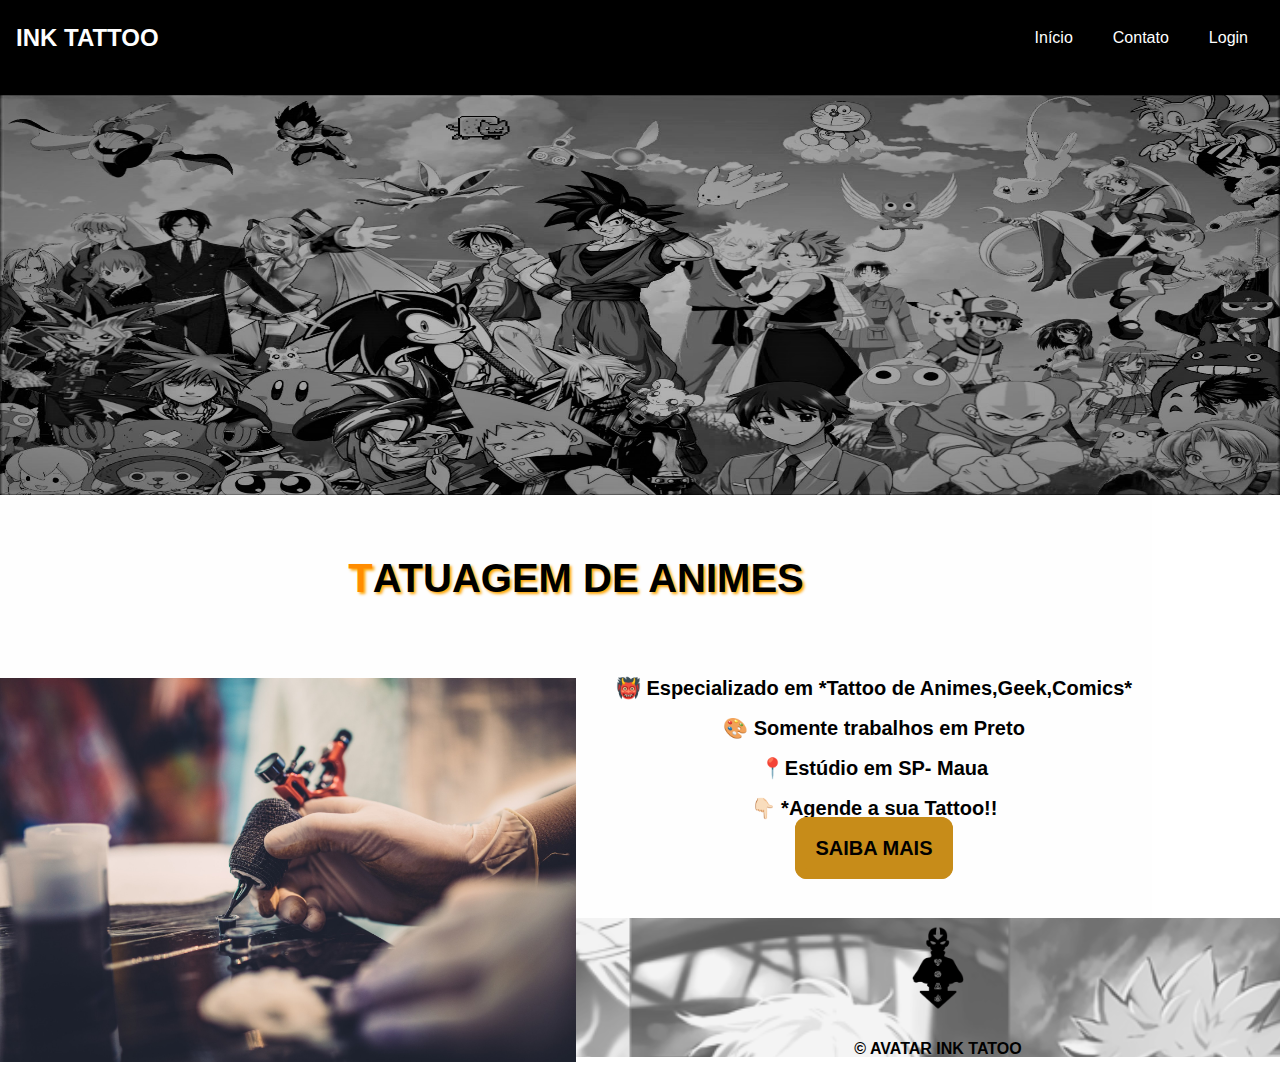
<file: index.html>
<!DOCTYPE HTML>
<HTML LANG="PT-BR">

<head>
	<META CHARSET="UTF-8">
	<meta name="viewport" content="width=device-width=1.0">
	<title> AVATAR INK TATOO </title>
	<link rel="stylesheet" href="reset.css">
	<link rel="stylesheet" href="style.css">
	<link rel="preconnect" href="https://fonts.googleapis.com">
	<link rel="preconnect" href="https://fonts.gstatic.com" crossorigin>
	<link href="https://fonts.googleapis.com/css2?family=Montserrat:wght@100;300&display=swap" rel="stylesheet">
	<link rel="stylesheet" href="header.css">
</head>

<body>
	<header>
		<section class="header">
			<a href="/" class="logo">INK TATTOO</a>
			<nav class="nav">
				<button class="btn-menu" aria-label="Abrir Menu" aria-haspopup="true" aria-controls="menu"
					aria-expanded="false">
					Menu<span class="hamburger"></span>
				</button>
				<input type="checkbox" id="checkbox" class="checkbox" />
				<label for="checkbox" class="label-menu">Menu<span class="hamburger"></span></label>
				<ul class="menu" id="menu" role="menu">
					<li><a href="#" class="menu-link">Início</a></li>
					<li><a href="#" class="menu-link">Contato</a></li>
					<li><a href="#" class="menu-link">Login</a></li>
				</ul>
			</nav>
		</section>
	</header>
	<img class="banner" src="img/capa-18.jpg">
	<main>
		<section class="principal">

			<H2 class="titulo-principal"> TATUAGEM DE ANIMES</H2>

			<img class="utensilios" src="img/banner.jpeg" alt="utensilios de um barbeiro">
			<p>👹 Especializado em *Tattoo de Animes,Geek,Comics*</p>
			<p> 🎨 Somente trabalhos em Preto</p>
			<p> 📍Estúdio em SP- Maua </p>
			<p> 👇🏻 *Agende a sua Tattoo!! </p>
			<a href="https://www.instagram.com/avatar.ink.tattoo/" class="botao">SAIBA MAIS</a>
		</section>


		</section>

		</div>

		</section>
	</main>
	<footer class="rodape">
		<div class="rodape-img">
			<img src="img/rodape.png" width="100vw">
			<p class="copyright">&copy; AVATAR INK TATOO</p>
		</div>
	</footer>
</body>

</html>
</file>
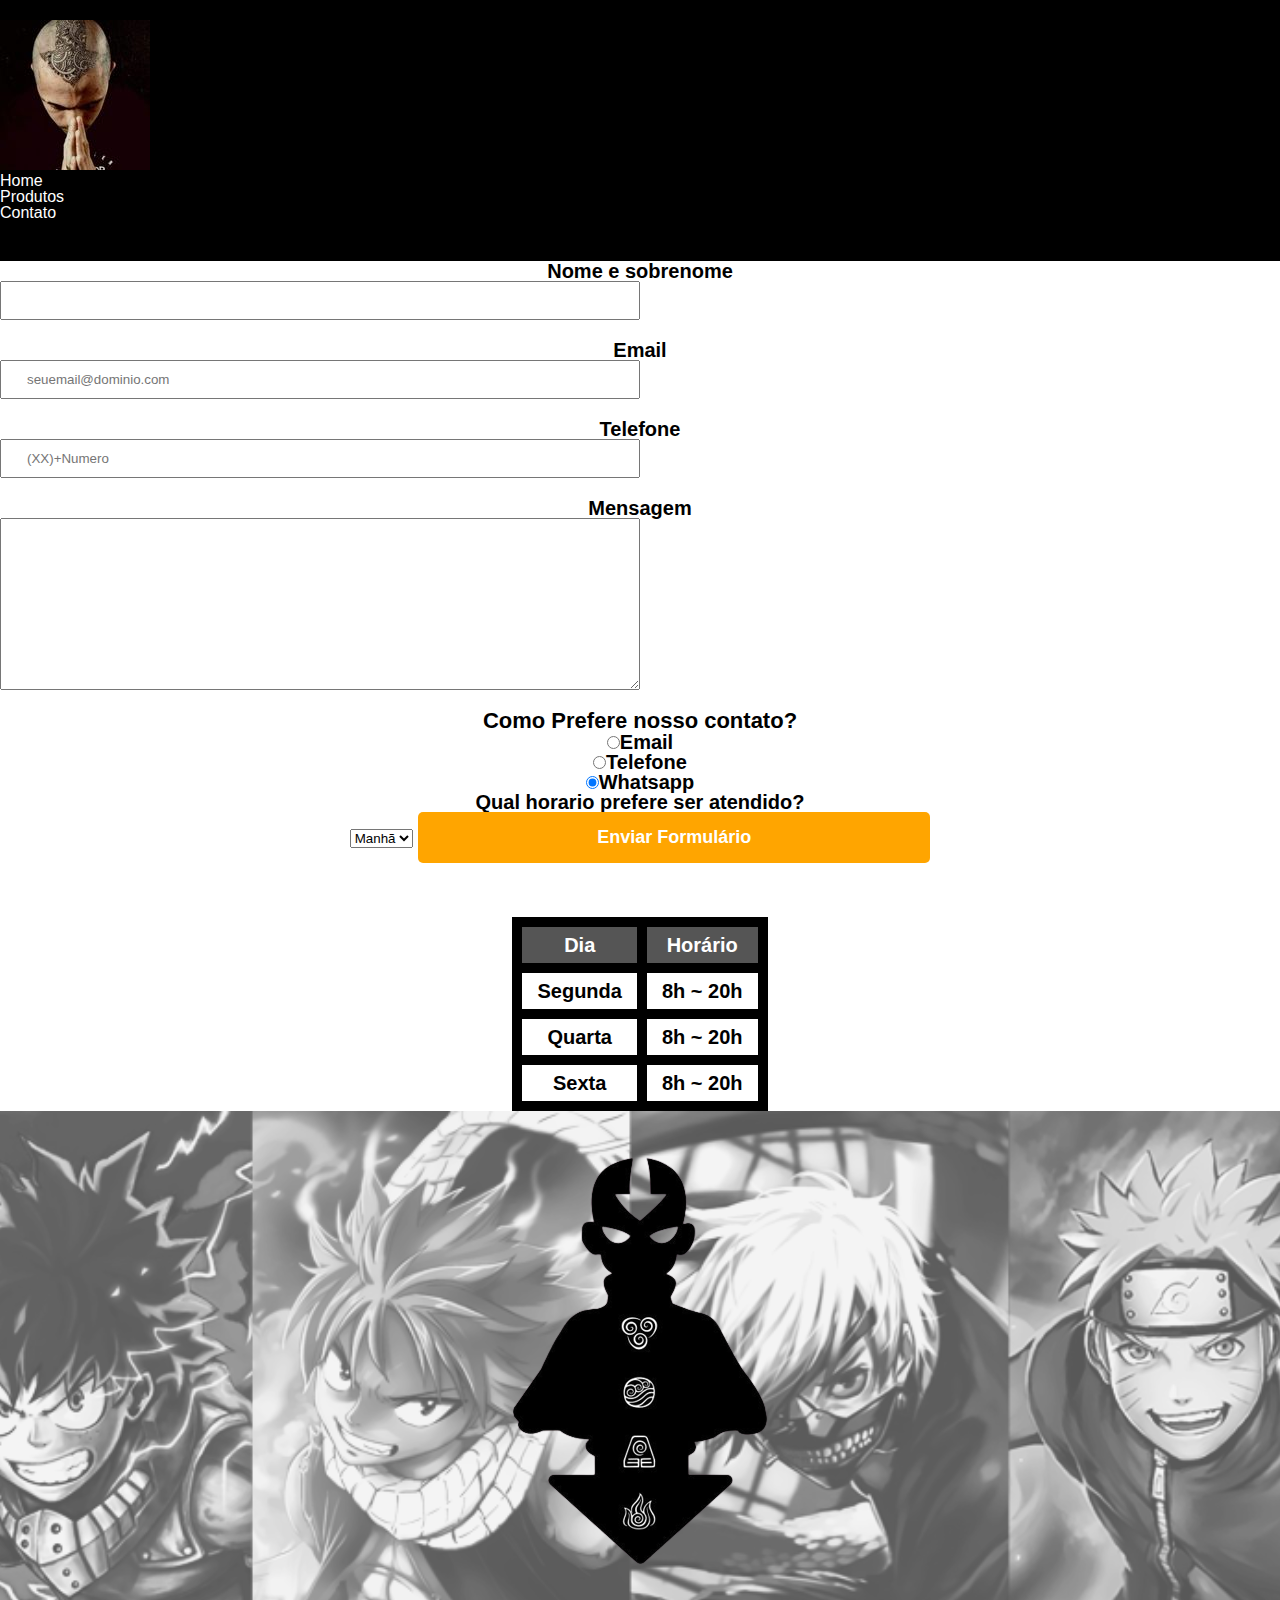
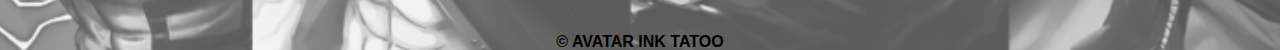
<file: contato.html>
<!DOCTYPE html>
<html>

<head>
	<meta charset="UTF-8">
	<meta name="viewport" content="width=device-width">
	<title>Contato - AVATAR INK TATOO</title>
	<link rel="stylesheet" href="reset.css">
	<link rel="stylesheet" href="style.css">
	<link rel="stylesheet" href="header.css">
</head>

<body>
	<header>
		<div class="caixa">
			<h1><img src="img/logo.jpg"></h1>

			<nav>
				<ul>
					<li><a href="index.html" class="header-link">Home</a></li>
					<li><a href="produtos.html" class="header-link">Produtos</a></li>
					<li><a href="contato.html" class="header-link">Contato</a></li>
				</ul>
			</nav>
		</div>
	</header>

	<main class="contato-main">
		<form>
			<label for="nomesobrenome">Nome e sobrenome</label>
			<input type="text" id="nomesobrenome" class="input-padrao" required>

			<label for="email">Email</label>
			<input type="email" id="email" class="input-padrao" required placeholder="seuemail@dominio.com">

			<label for="telefone">Telefone</label>
			<input type="tel" id="telefone" class="input-padrao" required placeholder="(XX)+Numero">

			<label for="mensagem">Mensagem</label>
			<textarea cols="70" rows="10" id="mensagem" class="input-padrao" required></textarea>
			<div>
				<p>Como Prefere nosso contato?</p>
				<label for="radio-email"><input type="radio" name="contato" value="email" id="radio-email">Email</label>

				<label for="radio-telefone"><input type="radio" name="contato" value="telefone"
						id="radio-telefone">Telefone</label>


				<label for="radio-whatsapp"><input type="radio" name="contato" value="whatsapp" id="radio-whatsapp"
						checked>Whatsapp</label>

			</div>
			<fildset class="formula">
				<legend>Qual horario prefere ser atendido?</p>
					<select>
						<option>Manhã</option>
						<option>Tarde</option>
						<option>Noite</option>
					</select>
					</fieldset>
					<label class="checkbox"><input type="checkbox" checked>Gostaria de receber nossas novidades por
						E-mail?
					</label>
					<input type="submit" value="Enviar Formulário" class="enviar">
		</form>

		<table>
			<thead>
				<tr>
					<th>Dia</th>
					<th>Horário</th>
				</tr>
			</thead>
			<tbody>
				<tr>
					<td>Segunda</td>
					<td>8h ~ 20h</td>
				</tr>
				<tr>
					<td>Quarta</td>
					<td>8h ~ 20h</td>
				</tr>
				<tr>
					<td>Sexta</td>
					<td>8h ~ 20h</td>
				</tr>
			</tbody>
		</table>
	</main>

	<footer class="rodape">
		<img src="img/rodape.png">
		<p class="copyright">&copy; AVATAR INK TATOO</p>
	</footer>
</body>

</html>
</file>
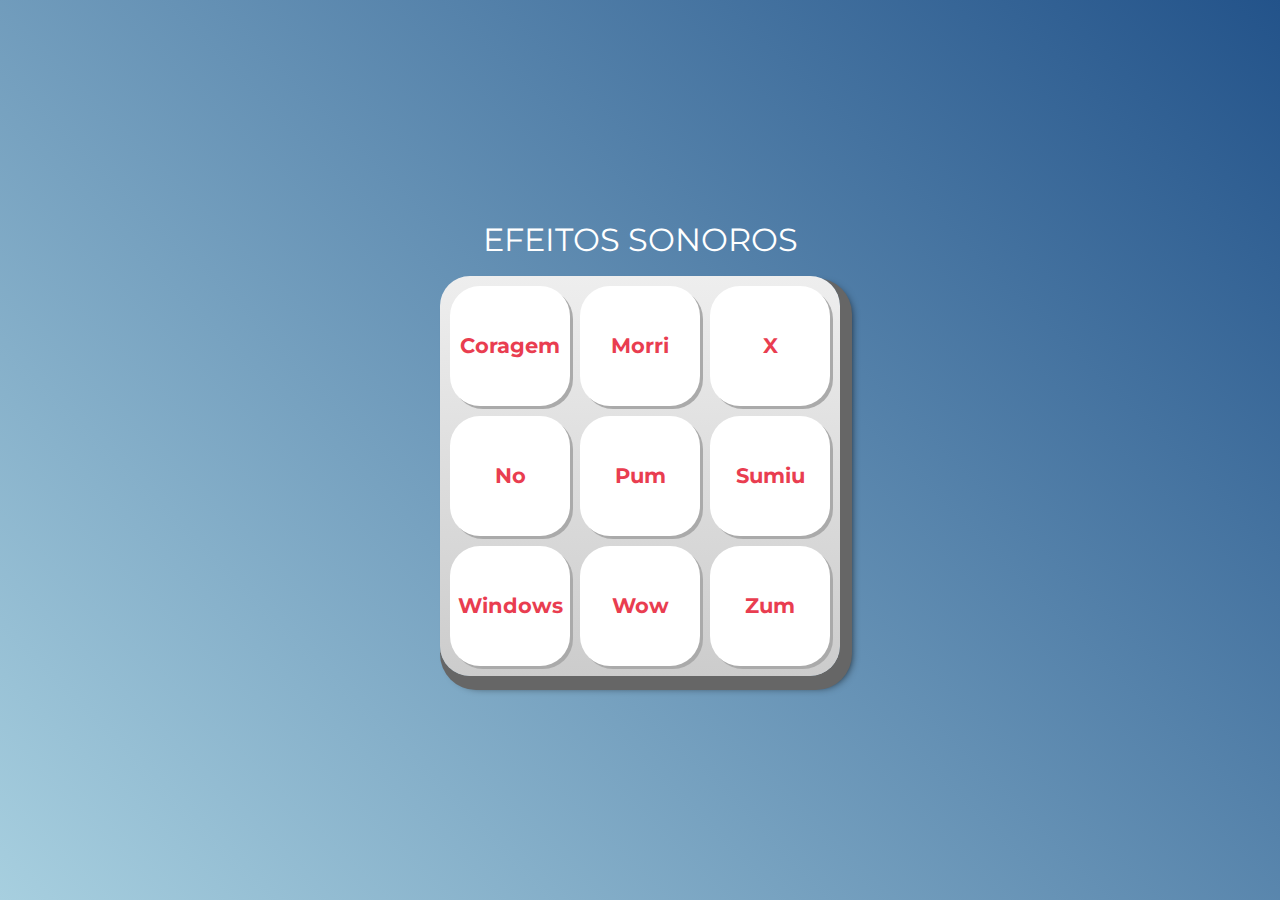
<file: efeitosonoros.html>
<!DOCTYPE html>
<html lang="pt-BR">
<head>
    <meta charset="UTF-8">
    <meta http-equiv="X-UA-Compatible" content="IE=edge">
    <meta name="viewport" content="width=device-width, initial-scale=1.0">

    <title>Diversão</title>

    <link rel="preconnect" href="https://fonts.googleapis.com">
    <link rel="preconnect" href="https://fonts.gstatic.com" crossorigin>
    <link href="https://fonts.googleapis.com/css2?family=Montserrat:wght@500;600&display=swap" rel="stylesheet">

    <link rel="icon" type="image/png" href="images/bateria.png">
    <link rel="stylesheet" href="css/reset.css">
    <link rel="stylesheet" href="css/estilos.css">

</head>
<body>

    <h1>EFEITOS SONOROS</h1>

    <section class="teclado">
        <button class="tecla tecla_pom">Coragem</button>
        <button class="tecla tecla_clap">Morri</button>
        <button class="tecla tecla_tim">X</button>

        <button class="tecla tecla_puff">No</button>
        <button class="tecla tecla_splash">Pum</button>
        <button class="tecla tecla_toim">Sumiu</button>

        <button class="tecla tecla_psh">Windows</button>
        <button class="tecla tecla_tic">Wow</button>
        <button class="tecla tecla_tom">Zum</button>
    </section>

    <audio control src="sounds/1 AQUI TEM CORAGEM - MEME ORIGINAL.mp3" id="som_tecla_pom"></audio control>
    <audio control src="sounds/2 MORRI.mp3" id="som_tecla_clap"></audio control>
    <audio control src="sounds/3 Experimentos Secretos.mp3" id="som_tecla_tim"></audio control>
    <audio control src="sounds/4 No no no no funny laugh[sound effektek].mp3" id="som_tecla_puff"></audio control>
    <audio control src="sounds/5 Peido - Efeitos sonoros Nerzinho.mp3" id="som_tecla_splash"></audio control>
    <audio control src="sounds/6 SUMIU!!!.mp3" id="som_tecla_toim"></audio control>
    <audio control src="sounds/7 Windows XP Shutdown - Efeitos sonoros Nerzinho.mp3" id="som_tecla_psh"></audio control>
    <audio control src="sounds/8  Anime Wow.mp3" id="som_tecla_tic"></audio control>
    <audio control src="sounds/9 Pernilongo.mp3" id="som_tecla_tom"></audio>
    <script src="main.js"> </script>
</body>
</html>
</file>
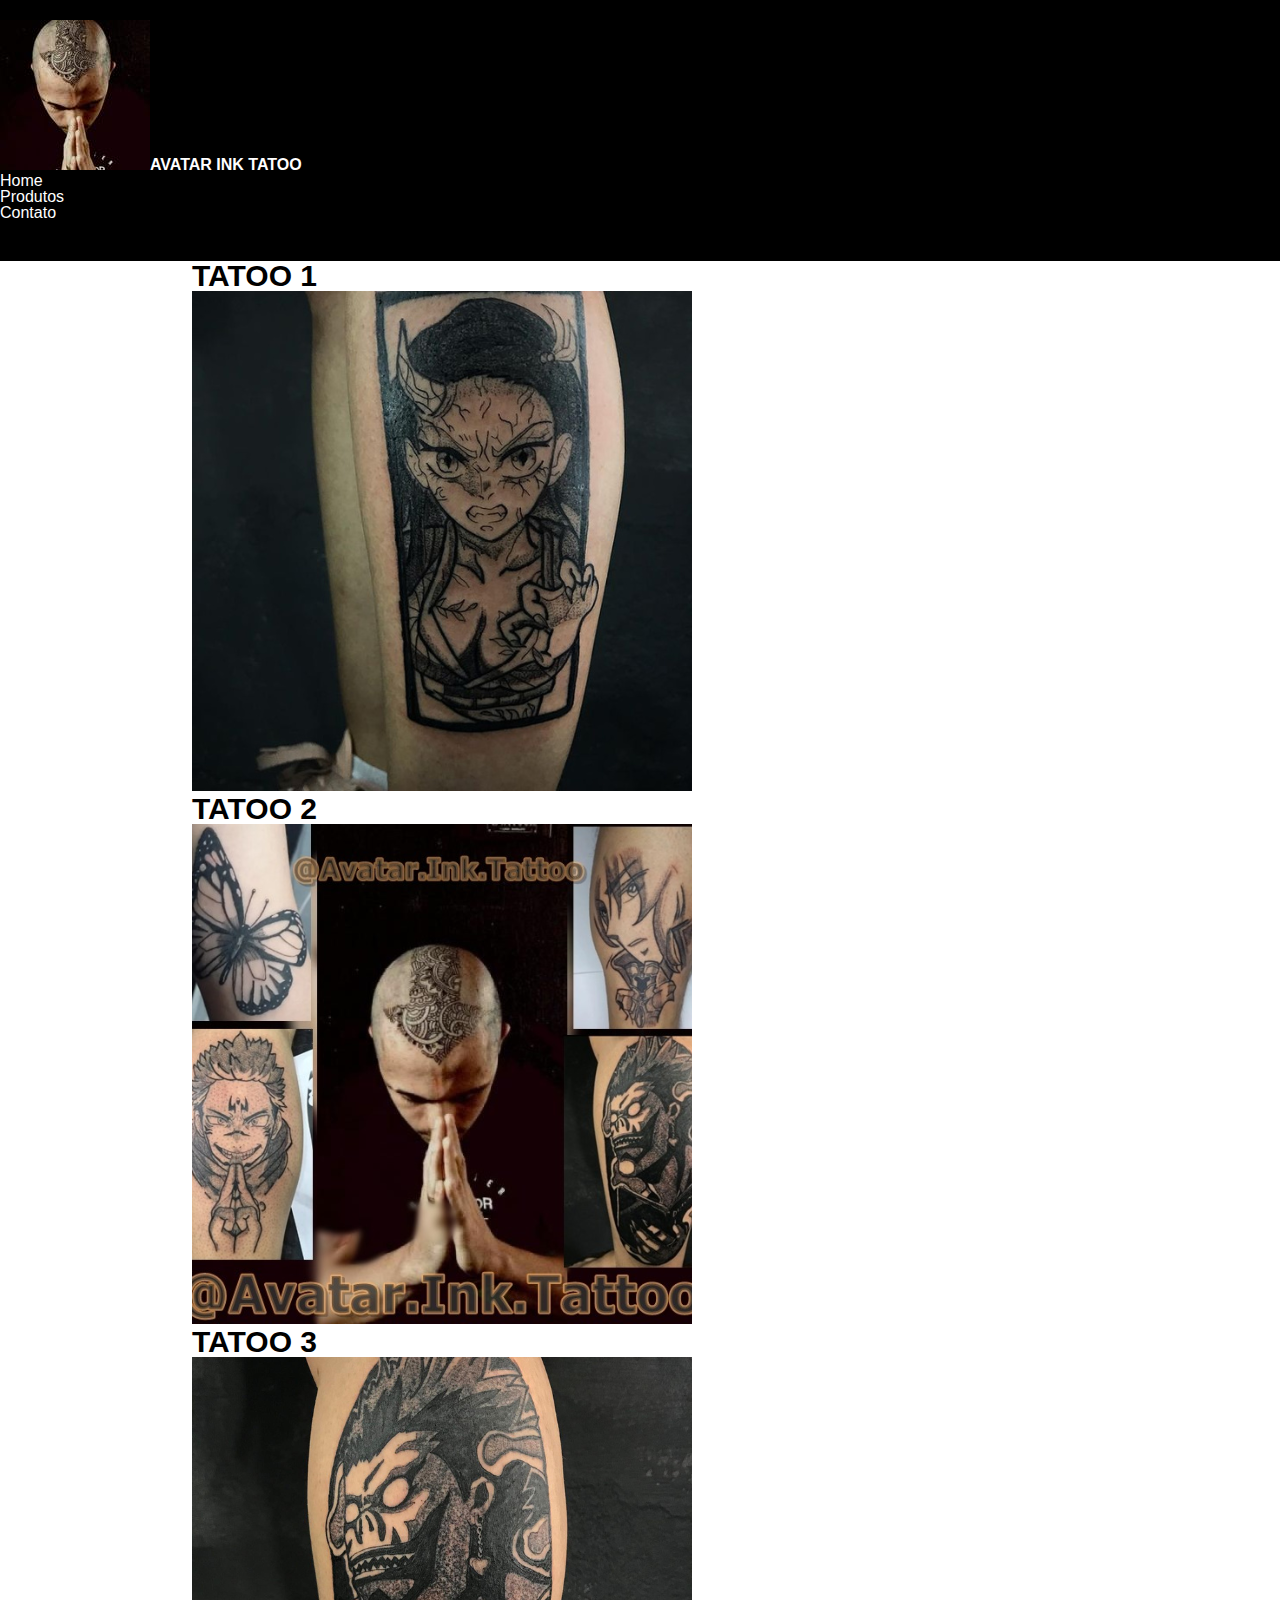
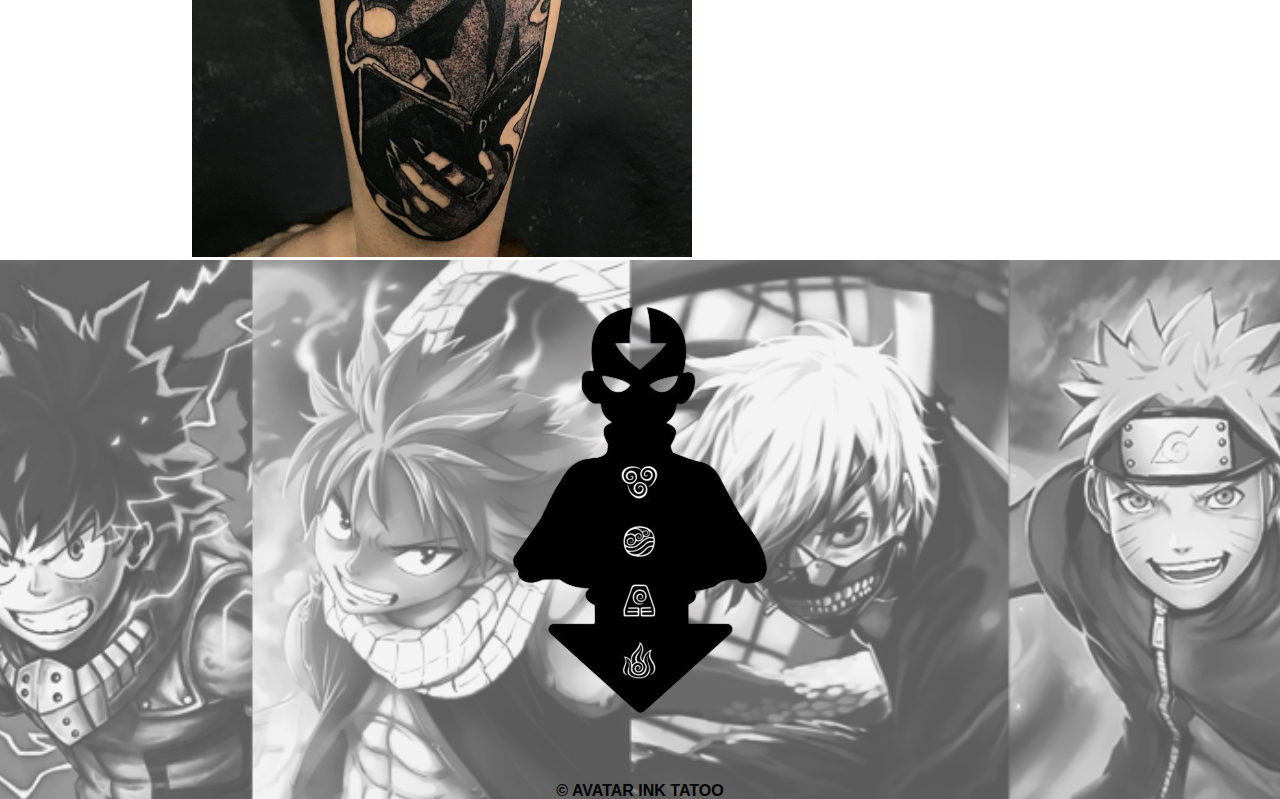
<file: produtos.html>
<!DOCTYPE html>
<html>

<head>
	<meta charset="UTF-8">
	<meta name="viewport" content="width=device-width">
	<title>Produtos - AVATAR INK TATOO</title>
	<link rel="stylesheet" href="reset.css">
	<link rel="stylesheet" href="style.css">
	<link rel="stylesheet" href="header.css">
</head>

<body>
	<header>
		<div class="caixa">
			<h1><img src="img/logo.jpg">Avatar INK TATOO</h1>

			<nav>
				<ul>
					<li><a href="index.html" class="header-link">Home</a></li>
					<li><a href="produtos.html" class="header-link">Produtos</a></li>
					<li><a href="contato.html" class="header-link">Contato</a></li>
				</ul>
			</nav>
		</div>
	</header>

	<main class="produtos-main">
		<ul class="produtos">
			<div class="lista-img">
				<li class="produtos-lista">
					<h2>TATOO 1</h2>
					<img src="img/TATOO1.png" class="produtos-img">
				</li>
			</div>
			<div class="lista-img">
				<li class="produtos-lista">
					<h2>TATOO 2</h2>
					<img src="img/tatoo2.png">
				</li>
			</div>
			<div class="lista-img">
				<li class="produtos-lista">
					<h2>TATOO 3</h2>
					<img src="img/tatoo3.png">
				</li>
			</div>
		</ul>
	</main>

	<footer class="rodape">
		<img src="img/rodape.png">
		<p class="copyright">&copy; AVATAR INK TATOO</p>
	</footer>
</body>

</html>
</file>
<file: style.css>
html {
	width: 100vw;
}
body {
	font-family: 'Montserrat', sans-serif;
	width: 100vw;
}

h1 {
	color: #FFF;
	font-weight: 700;
	text-transform: uppercase;
}

header {
	background:#000;
	z-index: -1;
	padding-bottom: 20px;
	width: 100vw;
}

.caixa {
	background:#000;
	padding:20px 0;
	width: 100vw;
}

.header-link {
	color: #FFF;
	text-decoration: none;
}
.caixa {
	position:relative;
	width: 100vw;
	margin:0 auto;
}

.produtos{
	justify-content: space-around;
	display: flex;
	flex-direction: column;
	width: 70vw;
}
.produtos-main {
	display: flex;
	flex-direction: column;
	align-items: center;
	width: 100vw;
}


.produtos li:active {
	border-color:#088C19;
}

.produtos li:hover h2 {
	font-size: 34px;
}

.produtos h2 {
	font-size: 30px;
	font-weight: bold;
}

.produto-descricao {
	font-size:18px;
}

.produto-preco {
	font-size:20px;
	font-weight:bold;
	margin-top:10px;
}

footer {
	text-align: center;
	background:#555555;
	width: 100vw;
}

.copyright {
	color: #000;
	font-size: 16px;
	font-weight: 800;
	margin: 20px 0 0 0;
}

.footer-img {
	height: 10%;
	width: auto;
}

main {
	margin:0 auto;

}

label {
	background-color: rgba(255, 255, 255, 0.288);
}

form {
	text-align: center;
	color:rgb(0, 0, 0);
	font-size: 22px;
	font-weight: bold;

}

form label, form legend {
	display: block;
	font-size:20px;
}

.input-padrao {
	display: block;
	margin: 0 0 20px;
	padding:10px 25px;
	width:50%;
}

.checkbox {
	margin:20px 0;
}

.enviar {
	width:40%;
	padding:15px 6px;
	background:orange;
	color:white;
	font-weight:bold;
	font-size:18Px;
	border:none;
	border-radius:5px;
	transition:2s background;
	cursor:pointer;
	text-align: center;
	margin-bottom: 3em;
}

.enviar:hover {
	background:darkorange;
	transform:scale(1.2);
}

table {
	margin:0 auto;
}

/* .contato-main {
	margin-left: 30em;
} */

thead {
	background: #555555;
	color:white;
	font-weight:bold;
}

td,th {
	border:10px solid #000000;
	padding: 8px 15px ;
}

.banner {
	width:100vw;
	height: 25em;

}

/* css da página inicial */

.titulo-principal {
	text-align:center;
	font-size: 2em;
	margin:0 0 2em;
	clear:left;
	text-shadow:2px 2px 3px orange;
}

.titulo-principal:first-letter {
	font-weight: bold;
	color: darkorange;
	
}

.principal {
	padding:3em 0;
	background: #FEFEFE;
	font-size: 20px;
	font-weight: 800;
	width: 90vw;
	text-align: center;
}

.principal p {
	margin:0 0 1em;
}

.principal strong{
	font-weight:bold;
}

.principal em{
	font-style:italic;
}

.utensilios{
	width:50%;
	float:left;
	margin:0 20px 20px 0;
}

.botao {
	text-decoration: none;
	border: 10px solid #C78C19;
	background-color: #C78C19;
	color: #000000;
	border-radius: 12px;
	padding: 0.5em;
}

.mapa {
	padding: 3em 0;
	background:linear-gradient(#FEFEFE,#999999);
}

.mapa p {
	margin:0 0 2em;
	text-align:center;
}

.mapa-conteudo {
	width: 940px;
	margin: 0 auto;
}

.beneficios {
	padding:3em 0;
	background: #999999;
}

.conteudo-beneficios {
	width: 640px;
	margin:0 auto;
}

.itens {
	line-height:1.5;
}

.itens:first-child {
	font-weight:bold;
}

.itens:before {
	content:"★ " ;
}

.lista-beneficios {
	width:40%;
	display:inline-block;
	vertical-align:top;
}

.imagem-beneficios {
	width: 60%;
	opacity:1;
	transition:400ms;
	box-shadow:10px 10px 10px #000000 ;
}

.imagem-beneficios:hover {
	opacity:0.3;
	transition:400ms;
}

.rodape {
	background-image: url("img/rodape2.png") ;
	width: 100vw;
	display: block;
}

.video {
	width: 80vw;
	height: 30rem;
	align-items: center;
	margin: 0;
	position: relative;
}

.header-mobile {
	display: none;
}

/* @media screen and (max-width: 480px) {
	#banner, .principal, .conteudo-beneficios, .mapa-conteudo, .video, main {
		width:130vh;
		padding: 5em;
		
	}
	html {
		max-width: 480px;
		width: auto;
	}
	.caixa {
		width:130vh;
		text-align: center;
		display: flex;
		justify-content: center;
	}

	footer {
		width: 190vh;
	}

	.caixa {
		width: 190vh;
		height: 120vw;
	}
	#banner {
		width: auto;
		height: auto;
		padding: 0;
	}

	.video {
		padding-left: 15em;
		width: auto;
		height: auto;
	}

	nav {
		position:static;
	}
	.header-link{
		font-size: 7em;
		display: block;
		padding-left:3em;
		border-bottom: 2px solid rgb(199, 202, 19);
		margin-left: 1em;
		text-align: center;
	}

	.lista-beneficios, .imagem-beneficios,.produtos li {
		width:auto;
	}
	.produtos {
		width:auto;
	}

	.contato-main {
		height: 90%;
		font-size: larger;
		display: flex;
		width: auto;
		justify-content: space-around;
		margin-bottom: 60em;
	}

	.form {
		max-width: 480px;
		width: 100%;
		max-height: 900px;
		height: 100%;
	}

	.copyright {
	font-size: 10em;
	}

} */
</file>
<file: header.css>
:root {
    font-size: 16px;
    --royal-blue-light: #000000ef;
    --royal-blue-dark: #343a92;
    --white: #fff;
    --backgroud: #e2e3e9;
}

* {
    margin: 0;
    padding: 0;
    box-sizing: border-box;
}

body {
    font-family: Arial, Helvetica, sans-serif;
}

a {
    color: var(--white);
    text-decoration: none;
}

.header {
    display: flex;
    align-items: center;
    justify-content: space-between;
    background: var(--royal-blue-light);
    height: 4.6875rem;
    padding: 1rem;
}

.logo {
    font-size: 1.5rem;
    font-weight: bold;
}

.menu {
    list-style: none;
    display: flex;
    gap: 0.5rem;
}

.btn-menu {
    display: none;
}

.menu a {
    display: block;
    padding: 1rem;
    border-radius: 0.5rem;
}

.menu a:hover {
    background: var(--royal-blue-dark);
}

.label-menu,
.checkbox {
    display: none;
}

@media (max-width: 768px) {
    .menu {
        display: block;
        position: absolute;
        top: 4.6875rem;
        left: 0;
        background: var(--royal-blue-light);
        text-align: center;
        width: 100%;
        height: 0;
        z-index: 1;
        visibility: hidden;
        overflow-y: hidden;
        transition: 0.5s;
    }

    .menu-link {
        padding: 1rem 0;
        margin-inline: 1rem;
        border-bottom: 0.0625rem solid rgba(0, 0, 0, 0.16);
        border-radius: 0;
    }

    .label-menu {
        display: flex;
        align-items: center;
        gap: 0.5rem;
        color: var(--white);
        padding: 1rem 0;
        cursor: pointer;
    }

    .hamburger {
        border-top: 0.125rem solid;
        width: 1.25rem;
    }

    .btn-menu {
        display: none;
    }

    .hamburger::after,
    .hamburger::before {
        content: " ";
        display: block;
        width: 1.25rem;
        height: 0.125rem;
        background: currentColor;
        margin-top: 0.3125rem;
        position: relative;
        transition: 0.3s;
    }

    .checkbox:checked~.menu {
        height: calc(100vh - 4.6875rem);
        visibility: visible;
        overflow-y: auto;
    }

    .checkbox:checked~.label-menu .hamburger {
        border-top-color: transparent;
    }

    .checkbox:checked~.label-menu .hamburger::before {
        transform: rotate(135deg);
    }

    .checkbox:checked~.label-menu .hamburger::after {
        transform: rotate(-135deg);
        top: -0.4375rem;
    }

    p,h2 {
        padding: 2em 0.5em;
    }

    .links {
        margin:0 1em;
    }

}
</file>
<file: css/estilos.css>
:root {
  --cinza: #aaa;
  --vermelha: #e93d50;
  --vermelha-escura: #af303f;
  --branca: #fff;
  --luz: rgb(229, 255, 0);
}

body {
  align-items: center;
  background: linear-gradient(45deg, #a7cfdf 0%,#23538a 100%);
  display: flex;
  justify-content: center;
  flex-direction: column;
  font-family: 'Montserrat', sans-serif;
  min-height: 100vh;
}

h1 {
  color: var(--branca);
  margin-bottom: 20px;
  font-size: 2rem;
}

.teclado {
  background: linear-gradient(to bottom, #eeeeee 0%,#cccccc 100%);
  box-shadow: 6px 8px 0 6px #666, 10px 10px 10px #000;
  border-radius: 30px;
  display: grid;
  gap: 10px;
  grid-template-columns: repeat(3, 1fr);
  padding: 10px;
  font-size: 12px;
}

.tecla {
  background-color: var(--branca);
  border-radius: 30px;
  box-shadow: 3px 3px 0 var(--cinza);
  color: var(--vermelha);
  cursor: pointer;
  height: 120px;
  font-size: 1.75em;
  font-weight: bold;
  line-height: 120px;
  text-align: center;
  width: 120px;
}

.tecla.ativa,
.tecla:active {
  background-color: var(--vermelha);
  border: 4px solid  var(--vermelha);
  box-shadow: 3px 3px 0 var(--vermelha-escura) inset;
  color: var(--branca);
  outline: none;
}

.tecla.focus,
.tecla:focus {
  outline: none;
  box-shadow: 1px 1px 10px var(--luz);
}

.tecla.active:focus,
.tecla:active:focus {
  box-shadow: 3px 3px 0 var(--vermelha-escura) inset, 1px 1px 10px var(--luz);
}
</file>
